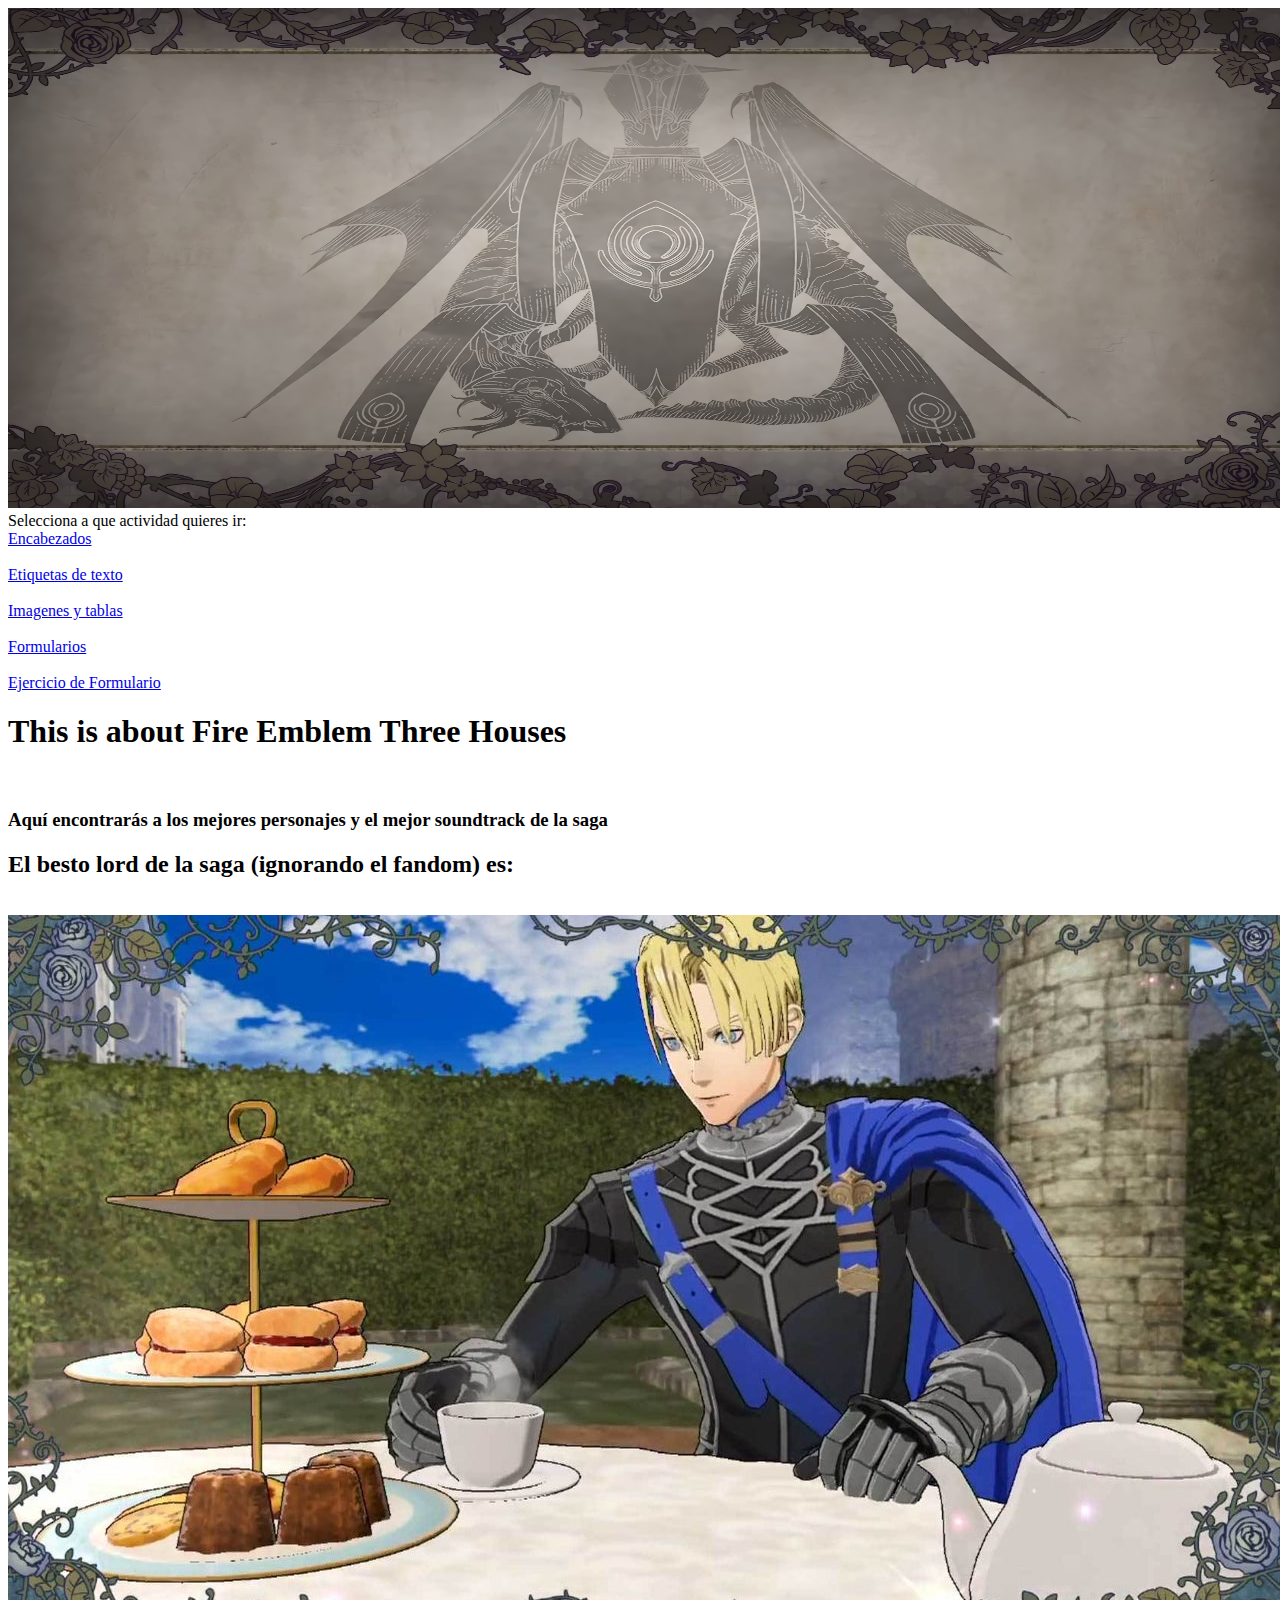
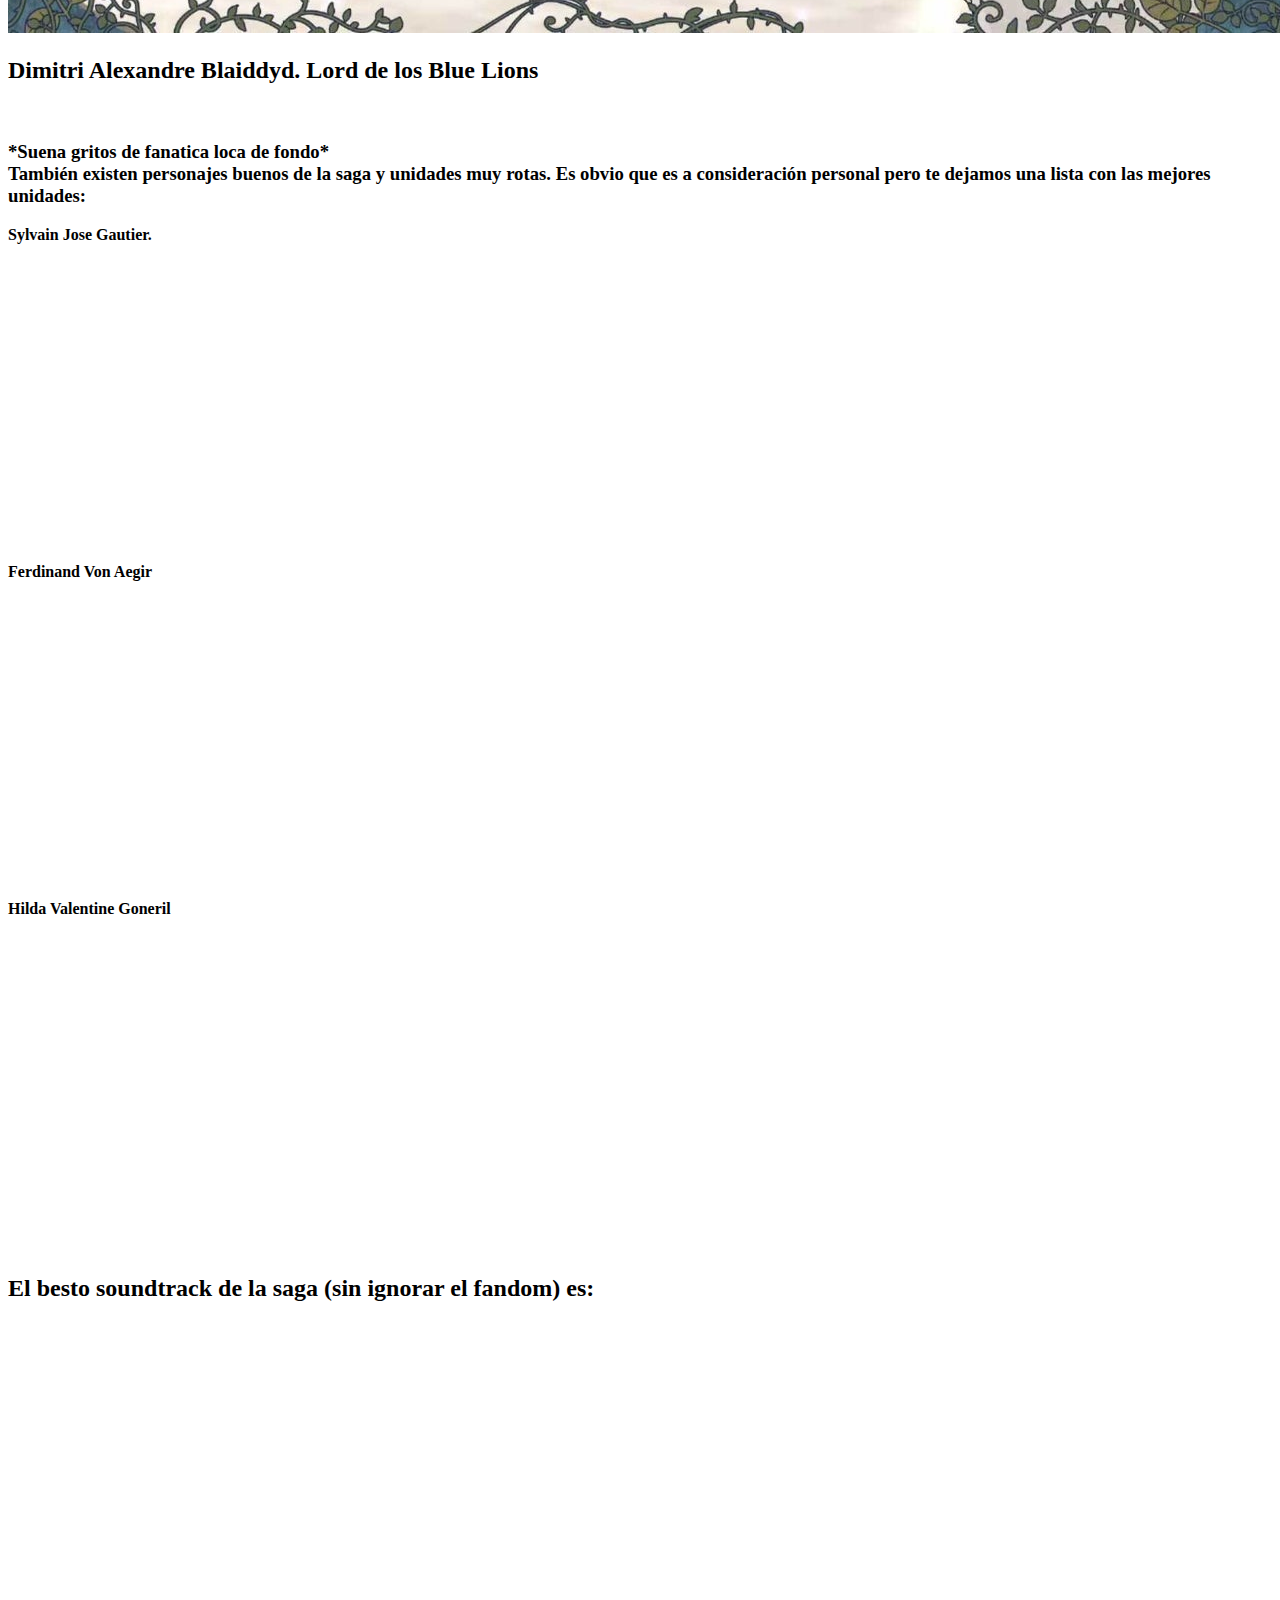
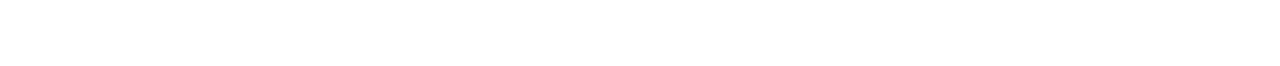
<file: index.html>
<!DOCTYPE html>
<html lang="es">
    <head>
        <!-- La etiqueta meta no utiliza 
            etiqueta de cierre-->
        <meta charset="UTF-8"/>
        <title>Mi primera página Cohorte</title>
    </head>
    <body>
        <img src="1032036.png" width="1300px" height="500px">
        <br> Selecciona a que actividad quieres ir: 
        <br><li><a href="encabezados.html">Encabezados</a></li>
        <br><li><a href="etiquetas-texto.html">Etiquetas de texto</a></li>
        <br><li><a href="images-tablas-forms.html">Imagenes y tablas</a></li>
        <br><li><a href="formularios.html">Formularios</a></li>
        <br><li><a href="ejercicio-form.html">Ejercicio de Formulario</a></li>
        <h1>This is about Fire Emblem Three Houses</h1><br>
        <h3>Aquí encontrarás a los mejores <b>personajes</b> 
            y el mejor <b>soundtrack</b> de la saga</h3>
        <h2>El besto lord de la saga (ignorando el fandom) es: </h2><br>
        <img src="DimitriTeaTime.jpg">
        <h2><b>Dimitri Alexandre Blaiddyd.</b> Lord de los Blue Lions</h2><br>
        <h3>*Suena gritos de fanatica loca de fondo* <br>
        También existen personajes buenos de la saga y 
        unidades muy rotas. Es obvio que es a consideración 
        personal pero te dejamos una lista con las mejores unidades:</h3>
        <li><b>Sylvain Jose Gautier.</b><br> 
            <center><iframe width="560" height="315" src="https://www.youtube.com/embed/QYrqRZSRbdc" 
                title="YouTube video player" frameborder="0" allow="accelerometer; autoplay; clipboard-write; encrypted-media; gyroscope; picture-in-picture" 
                allowfullscreen></iframe></center></li>
        <li><b>Ferdinand Von Aegir</b><br>
            <center><iframe width="560" height="315" src="https://www.youtube.com/embed/U4T-eEM00DA" 
                title="YouTube video player" frameborder="0" allow="accelerometer; autoplay; clipboard-write; encrypted-media; gyroscope; picture-in-picture" 
                allowfullscreen></iframe></center></li>
        <li><b>Hilda Valentine Goneril</b><br>
            <center><iframe width="560" height="315" src="https://www.youtube.com/embed/QqyfdVewvMI" 
                title="YouTube video player" frameborder="0" allow="accelerometer; autoplay; clipboard-write; encrypted-media; gyroscope; picture-in-picture" 
                allowfullscreen></iframe></center></li>        
        <br><h2>El besto soundtrack de la saga (sin ignorar el fandom) es: </h2><br>
        <center><iframe width="560" height="315" src="https://www.youtube.com/embed/0WMYL6HuUoI" 
            title="YouTube video player" frameborder="0" allow="accelerometer; autoplay; clipboard-write; encrypted-media; gyroscope; picture-in-picture" 
            allowfullscreen></center></iframe>
    </body>
</html>
</file>
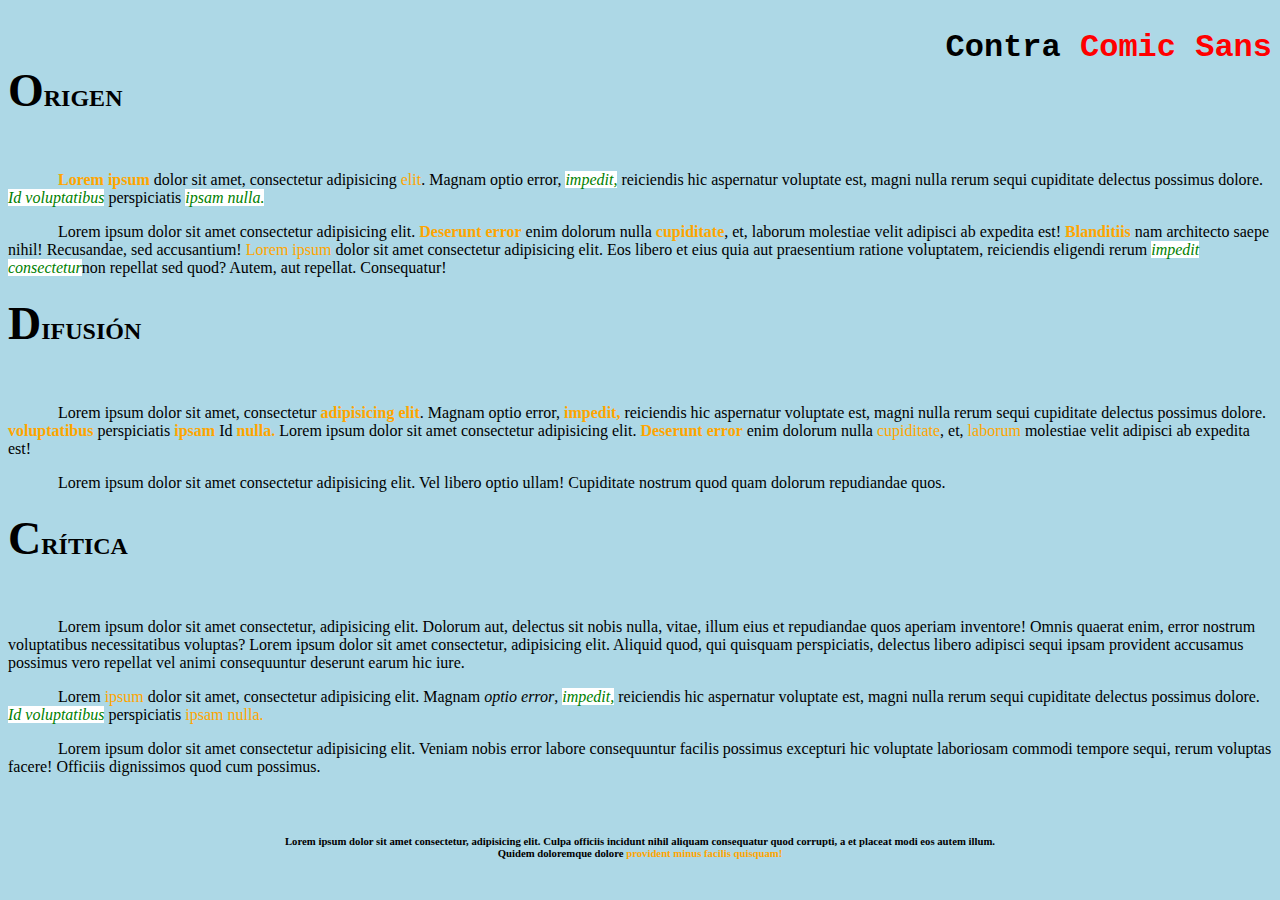
<file: comics-sans.html>
<!DOCTYPE html>
<html lang="es">
    <head>
        <meta charset="UTF-8"/>
        <title>CV-Ejercio</title>
        <link rel="stylesheet" type="text/css" href="comics-sans.css"/>
    </head>
    <body>
        <h1>Contra <u>Comic Sans</u></h1>
        <br/><br/>
        <h2><span>O</span>RIGEN</h2>
        <br/>
        <p>
            <b class="naran">Lorem ipsum</b> dolor sit amet, consectetur adipisicing <u class="suabe">elit</u>. Magnam optio error, <i class="verd">impedit,</i> reiciendis hic aspernatur voluptate est, magni nulla rerum sequi cupiditate delectus possimus dolore. <i class="verd">Id voluptatibus</i> perspiciatis <i class="verd">ipsam nulla.</i>
        </p>
        <p>
            Lorem ipsum dolor sit amet consectetur adipisicing elit. <b class="naran">Deserunt error</b> enim dolorum nulla <b class="naran">cupiditate</b>, et, laborum molestiae velit adipisci ab expedita est! <b class="naran">Blanditiis</b> nam architecto saepe nihil! Recusandae, sed accusantium! <u class="suabe">Lorem ipsum</u> dolor sit amet consectetur adipisicing elit. Eos libero et eius quia aut praesentium ratione voluptatem, reiciendis eligendi rerum <i class="verd">impedit consectetur</i>non repellat sed quod? Autem, aut repellat. Consequatur!
        </p>
        
        <h2><span>D</span>IFUSIÓN</h2>
        <br/>
        <p>
            Lorem ipsum dolor sit amet, consectetur <b class="naran">adipisicing elit</b>. Magnam optio error, <b class="naran">impedit,</b> reiciendis hic aspernatur voluptate est, magni nulla rerum sequi cupiditate delectus possimus dolore. <b class="naran"> voluptatibus</b> perspiciatis <b class="naran">ipsam</b> Id <b class="naran">nulla.</b> Lorem ipsum dolor sit amet consectetur adipisicing elit. <b class="naran">Deserunt error</b> enim dolorum nulla <u class="suabe">cupiditate</u>, et, <u class="suabe">laborum</u> molestiae velit adipisci ab expedita est!
        </p> 
        <p>
            Lorem ipsum dolor sit amet consectetur adipisicing elit. Vel libero optio ullam! Cupiditate nostrum quod quam dolorum repudiandae quos.
        </p>
        
        <h2><span>C</span>RÍTICA</h2>
        <br/>
        <p>
            Lorem ipsum dolor sit amet consectetur, adipisicing elit. Dolorum aut, delectus sit nobis nulla, vitae, illum eius et repudiandae quos aperiam inventore! Omnis quaerat enim, error nostrum voluptatibus necessitatibus voluptas? Lorem ipsum dolor sit amet consectetur, adipisicing elit. Aliquid quod, qui quisquam perspiciatis, delectus libero adipisci sequi ipsam provident accusamus possimus vero repellat vel animi consequuntur deserunt earum hic iure.
        </p>
        <p>
            Lorem<u class="suabe"> ipsum</u> dolor sit amet, consectetur adipisicing elit. Magnam <i class="verde">optio error</i>, <i class="verd">impedit,</i> reiciendis hic aspernatur voluptate est, magni nulla rerum sequi cupiditate delectus possimus dolore. <i class="verd">Id voluptatibus</i> perspiciatis <u class="suabe">ipsam nulla.</u>
        </p>
        <p>
            Lorem ipsum dolor sit amet consectetur adipisicing elit. Veniam nobis error labore consequuntur facilis possimus excepturi hic voluptate laboriosam commodi tempore sequi, rerum voluptas facere! Officiis dignissimos quod cum possimus.
        </p>
        <br/>
        <h6>Lorem ipsum dolor sit amet consectetur, adipisicing elit. Culpa officiis incidunt nihil aliquam consequatur quod corrupti, a et placeat modi eos autem illum. <br/> Quidem doloremque dolore <u class="suabe">provident minus facilis quisquam!</u></h6>
    </body>
</html>
</file>
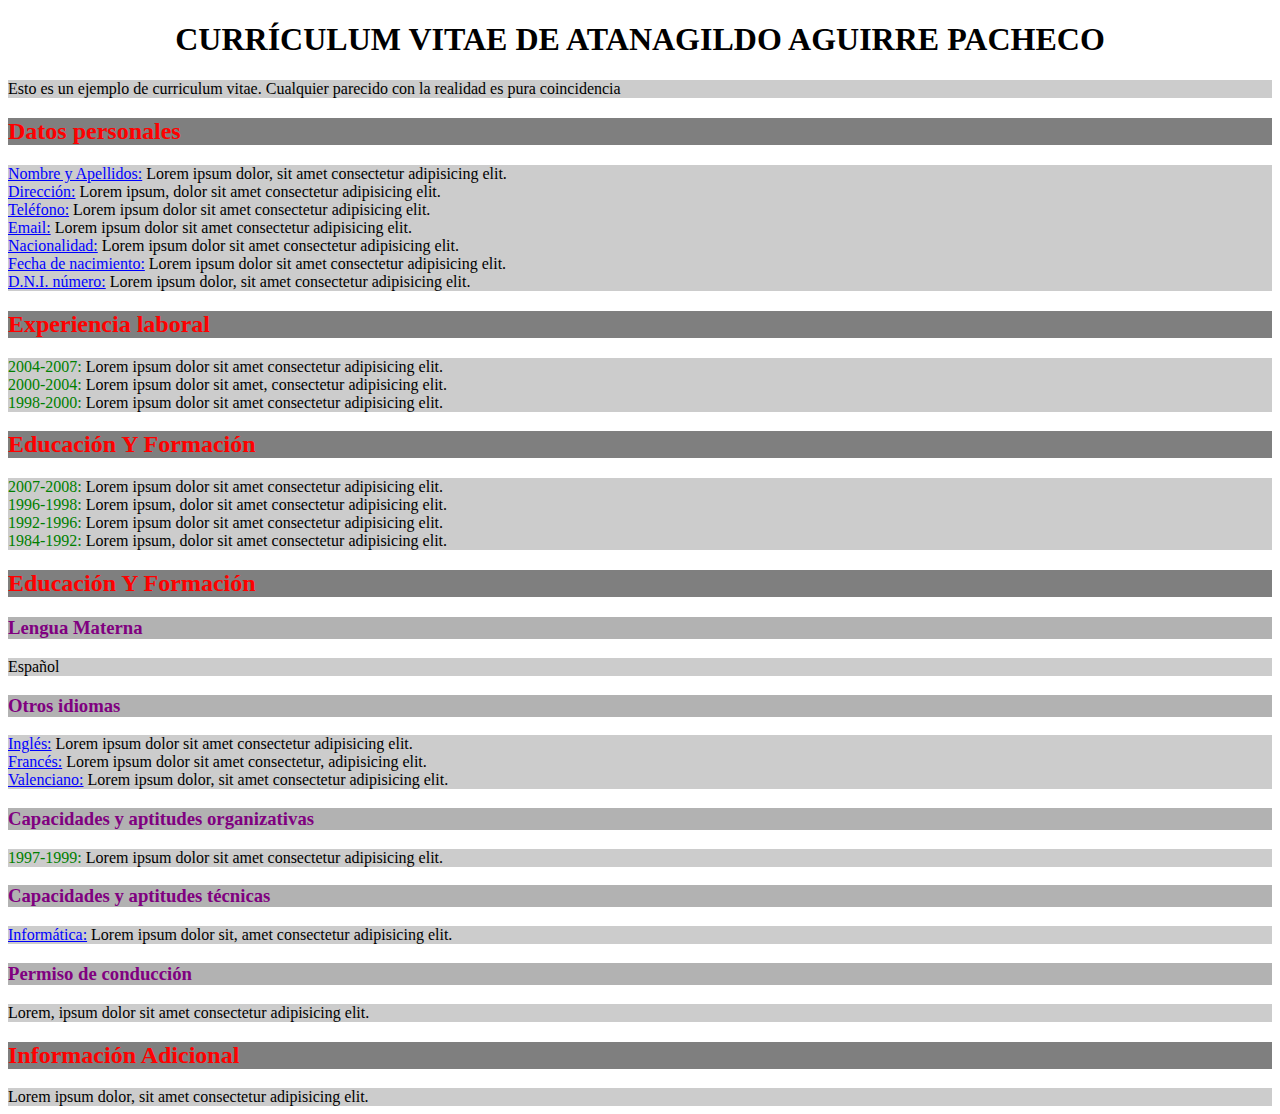
<file: CV-ejercicio.html>
<!DOCTYPE html>
<html lang="es">
    <head>
        <meta charset="UTF-8"/>
        <title>CV-Ejercio</title>
        <link rel="stylesheet" type="text/css" href="CV-CSS.css"/>
    </head>
    <body>
        <h1 class="title">CURRÍCULUM VITAE DE ATANAGILDO AGUIRRE PACHECO</h1>
        <p>Esto es un ejemplo de curriculum vitae. Cualquier parecido con la realidad es pura coincidencia</p>
        <h2>Datos personales</h2>
        <div>
            <u>Nombre y Apellidos:</u> Lorem ipsum dolor, sit amet consectetur adipisicing elit.<br>
            <u>Dirección:</u> Lorem ipsum, dolor sit amet consectetur adipisicing elit.<br>
            <u>Teléfono:</u> Lorem ipsum dolor sit amet consectetur adipisicing elit.<br>
            <u>Email:</u> Lorem ipsum dolor sit amet consectetur adipisicing elit.<br>
            <u>Nacionalidad:</u> Lorem ipsum dolor sit amet consectetur adipisicing elit.<br>
            <u>Fecha de nacimiento:</u> Lorem ipsum dolor sit amet consectetur adipisicing elit. <br>
            <u>D.N.I. número:</u> Lorem ipsum dolor, sit amet consectetur adipisicing elit.
        </div>
        <h2>Experiencia laboral</h2>
        <div>
            <u class="verde">2004-2007:</u> Lorem ipsum dolor sit amet consectetur adipisicing elit.<br>
            <u class="verde">2000-2004:</u> Lorem ipsum dolor sit amet, consectetur adipisicing elit.<br>
            <u class="verde">1998-2000:</u> Lorem ipsum dolor sit amet consectetur adipisicing elit.
        </div>
        <h2>Educación Y Formación</h2>
        <div>
            <u class="verde">2007-2008:</u> Lorem ipsum dolor sit amet consectetur adipisicing elit.<br>
            <u class="verde">1996-1998:</u> Lorem ipsum, dolor sit amet consectetur adipisicing elit.<br>
            <u class="verde">1992-1996:</u> Lorem ipsum dolor sit amet consectetur adipisicing elit.<br>
            <u class="verde">1984-1992:</u> Lorem ipsum, dolor sit amet consectetur adipisicing elit.
        </div>
        <h2>Educación Y Formación</h2>
        <div class="especial">
            <h3>Lengua Materna</h3>
            <p>Español</p>
            <h3>Otros idiomas</h3>
            <p class="cap_y_ap">
                <u>Inglés:</u> Lorem ipsum dolor sit amet consectetur adipisicing elit.<br>
                <u>Francés:</u> Lorem ipsum dolor sit amet consectetur, adipisicing elit.<br>
                <u>Valenciano:</u> Lorem ipsum dolor, sit amet consectetur adipisicing elit.
            </p>
            <h3>Capacidades y aptitudes organizativas</h3>
            <p class="cap_y_ap">
                <u class="verde">1997-1999:</u> Lorem ipsum dolor sit amet consectetur adipisicing elit.
            </p>
            <h3>Capacidades y aptitudes técnicas</h3>
            <p class="cap_y_ap">
                <u>Informática:</u> Lorem ipsum dolor sit, amet consectetur adipisicing elit.
            </p>
            <h3>Permiso de conducción</h3>
            <p class="cap_y_ap">
                Lorem, ipsum dolor sit amet consectetur adipisicing elit.
            </p>
        </div>
        <h2>Información Adicional</h2>
        <div>
            Lorem ipsum dolor, sit amet consectetur adipisicing elit.
        </div>
    </body>
</html>
</file>
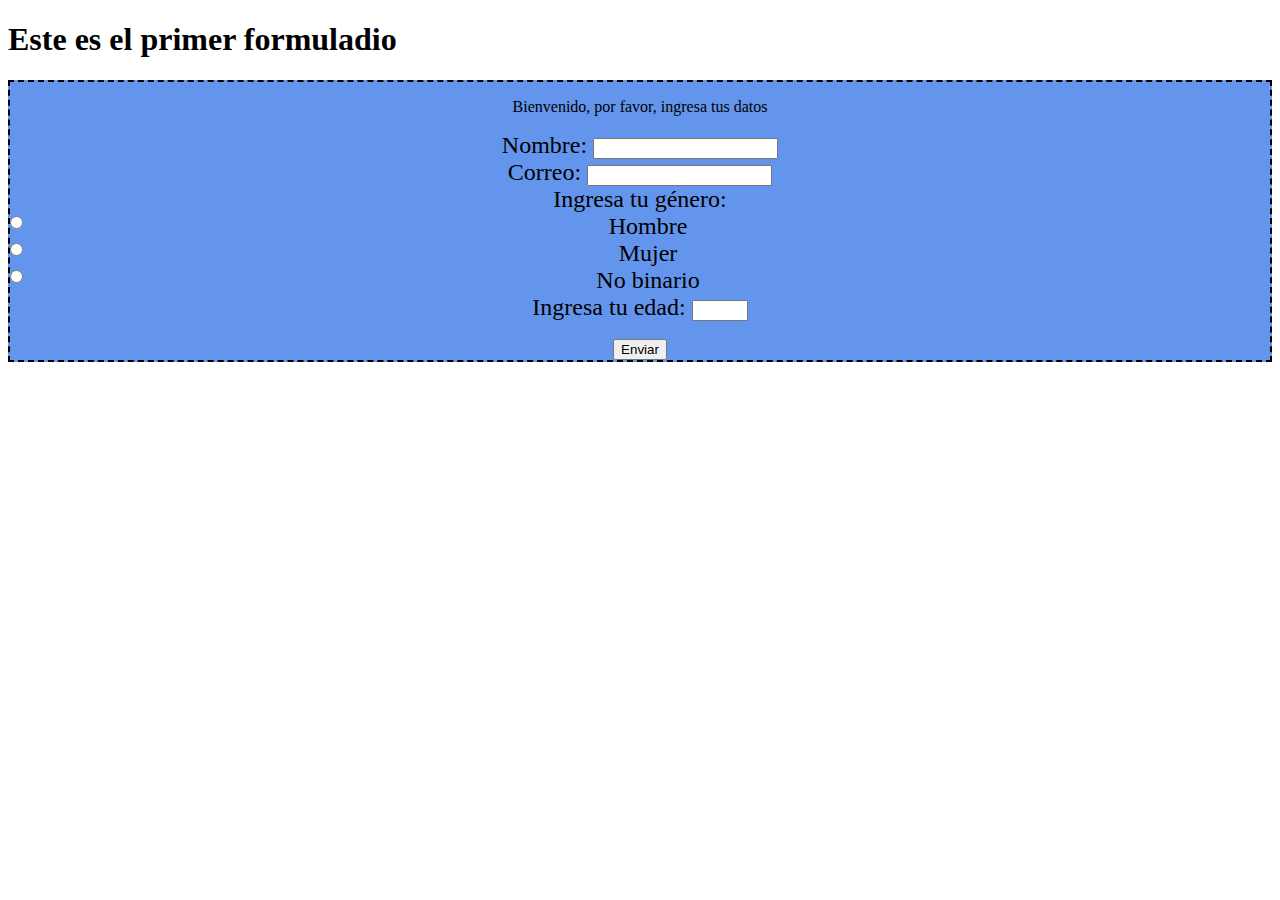
<file: ejercicio-form.html>
<!DOCTYPE html>
<html lang="es">
    <head>
        <meta charset="UTF-8"/>
        <title>Ejercicio del formulario</title>
        <link type="text/css" rel="stylesheet" href="estilo-ejer.css"/>
    </head>
    <body>
        <h1>Este es el primer formuladio</h1>
        <div class="contenedor">
            <form>
                <p>Bienvenido, por favor, ingresa tus datos</p>
                <label>Nombre: </label>
                <input type="text" />
                <br><label>Correo: </label>
                <input type="email" /><br>
                <label>Ingresa tu género: </label><br>
                <input type="radio" id="hombre" name="gender" value="Hombre"/>
                <label for="hombre">Hombre</label><br>
                <input type="radio" value="Mujer" name="gender" id="mujer"/>
                <label for="mujer">Mujer</label><br>
                <input type="radio" value="No binario" name="gender" id="no_bin"/>
                <label for="no_bin">No binario</label><br>
                <label>Ingresa tu edad: </label>
                <input type="number" min="18" max="29"><br><br>
                <input type="submit" value="Enviar">
            </form>
        </div>
    </body>
</html>
</file>
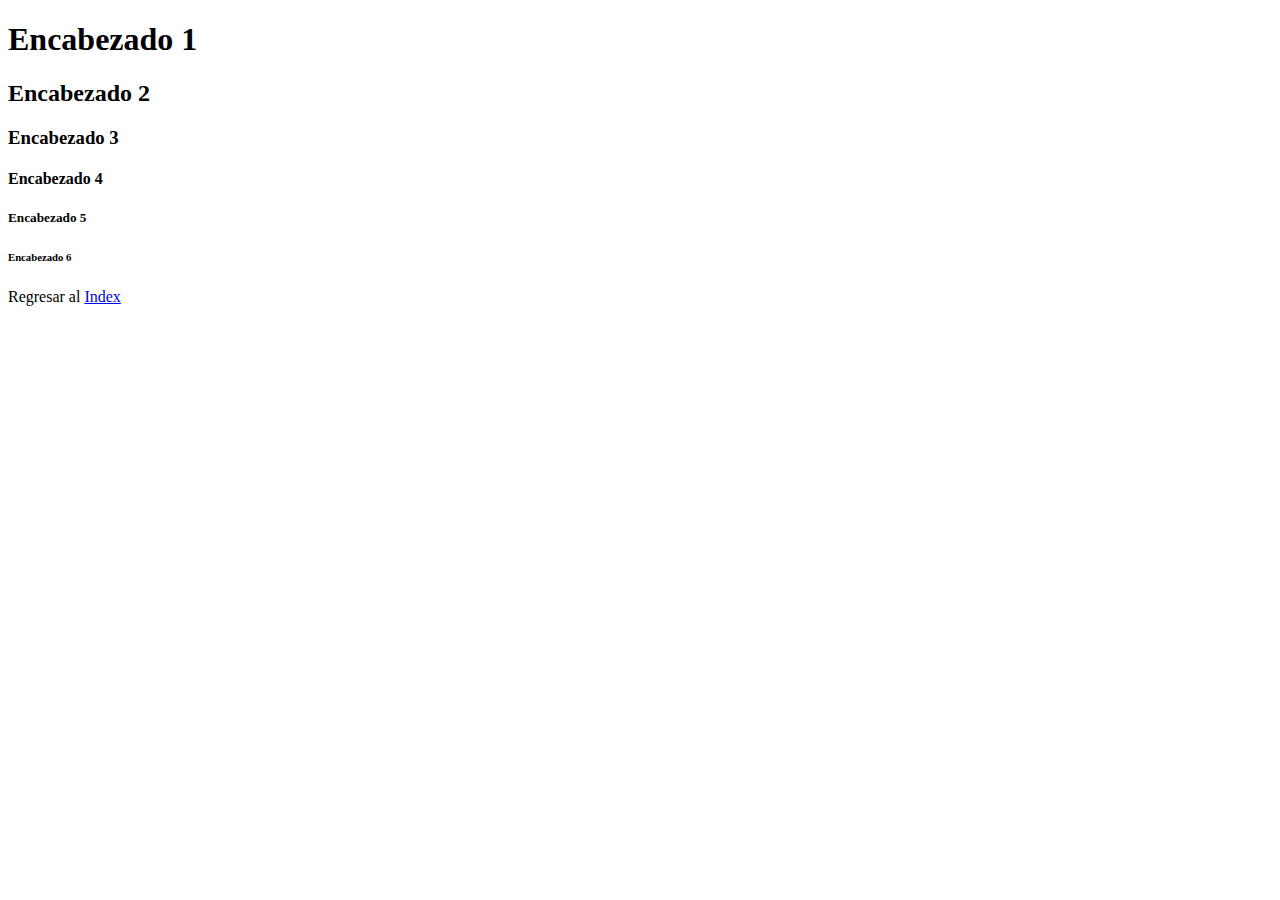
<file: encabezados.html>
<!DOCTYPE html>
<html lang="es">
    <head>
        <meta charset="UTF-8"/>
        <title>Encabezados HTML</title>
    </head>
    <body>
        <!-- Encabezados 
        Los encabezados van del h1 al h6, 
        los utilizamos para títulos-->
        <h1>Encabezado 1</h1>
        <h2>Encabezado 2</h2>
        <h3>Encabezado 3</h3>
        <h4>Encabezado 4</h4>
        <h5>Encabezado 5</h5>
        <h6>Encabezado 6</h6>
        Regresar al <a href="index.html">Index</a>
    </body>
</html>
</file>
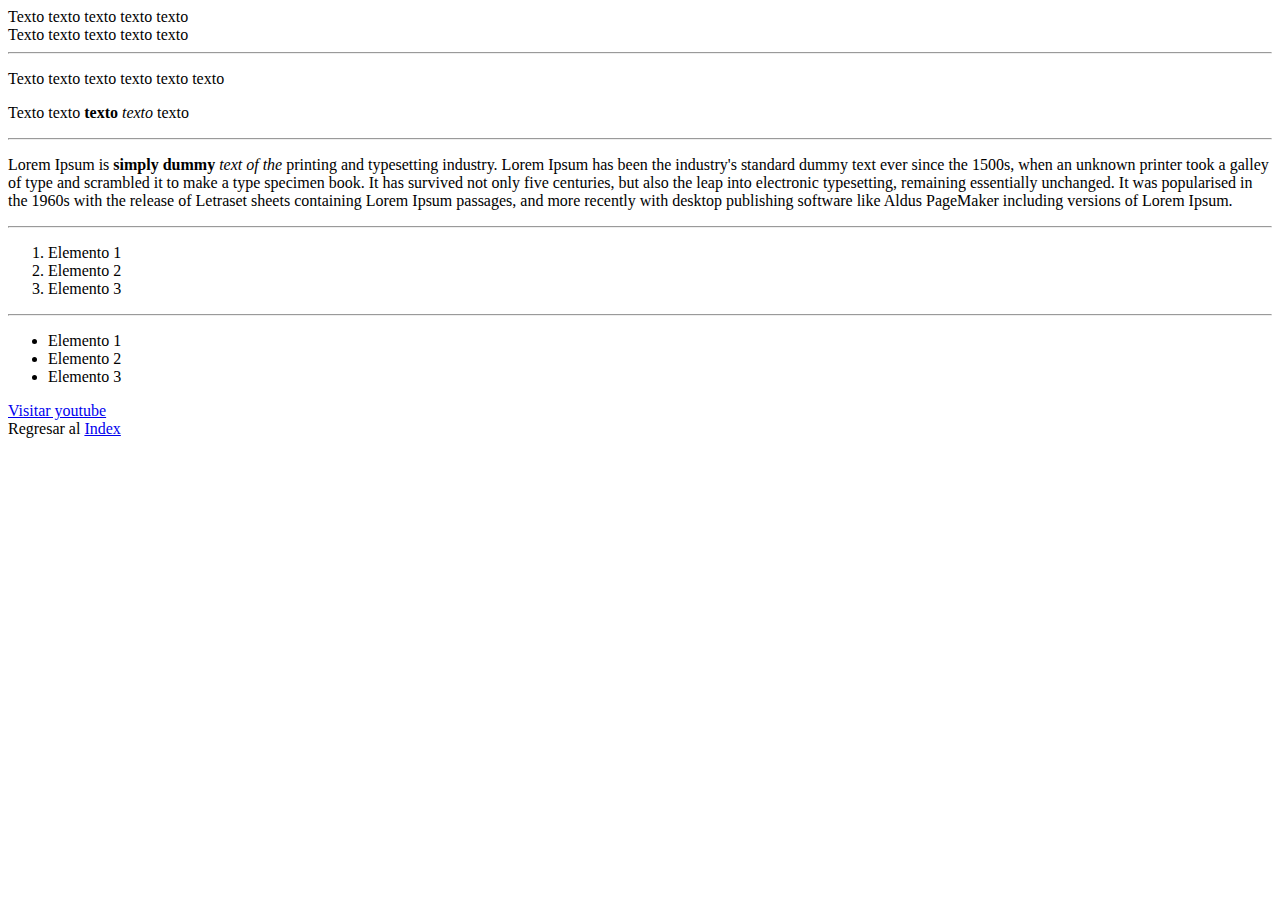
<file: etiquetas-texto.html>
<!DOCTYPE html>
<html lang="es">
    <head>
        <meta charset="UTF-8"/>
        <title>Etiquetas de texto</title>
    </head>
    <body>
        <!-- Etiquetas de texto -->
        Texto texto texto texto texto
        <!-- La etiqueta br sirve para dar saltos de líneas -->
        <br> 
        Texto texto texto texto texto 
        <!-- La etiqueta p sirve para generar un parráfo
        la etiqueta hr genera un salto de línea y una línea-->
        <hr/>
        <p>
            Texto texto texto texto texto texto
        </p>
        <!-- La etiqueta strong sirve para un texto en negritas
        la etiqueta em sirve para poner el texto en cursiva-->
        <p>
            Texto texto <strong>texto</strong>  <em>texto</em> texto
        </p>
        <hr/>
        <p>
            Lorem Ipsum is <strong>simply dummy</strong> <em>text of the</em> 
            printing and typesetting industry. Lorem 
            Ipsum has been the industry's standard 
            dummy text ever since the 1500s, when an 
            unknown printer took a galley of type and 
            scrambled it to make a type specimen book. 
            It has survived not only five centuries, 
            but also the leap into electronic typesetting, 
            remaining essentially unchanged. It was 
            popularised in the 1960s with the release 
            of Letraset sheets containing Lorem Ipsum 
            passages, and more recently with desktop 
            publishing software like Aldus PageMaker 
            including versions of Lorem Ipsum.
        </p>
        <!-- Listas -->
        <!-- Listas ordenadas-->
        <hr/>
        <ol>
            <li>Elemento 1</li>
            <li>Elemento 2</li>
            <li>Elemento 3</li>
        </ol>
        <!-- Listas desordenadas-->
        <hr/>
        <ul>
            <li>Elemento 1</li>
            <li>Elemento 2</li>
            <li>Elemento 3</li>
        </ul>
        <!-- Etiqueta a para enlaces 
        tarjet=_self abre en la misma página
        tarjet=_blank abre en una nueva pestaña-->
        <a href="https://www.youtube.com" target="_blank">Visitar youtube</a>
        <br/>
        Regresar al <a href="index.html">Index</a>
    </body>
</html>
</file>
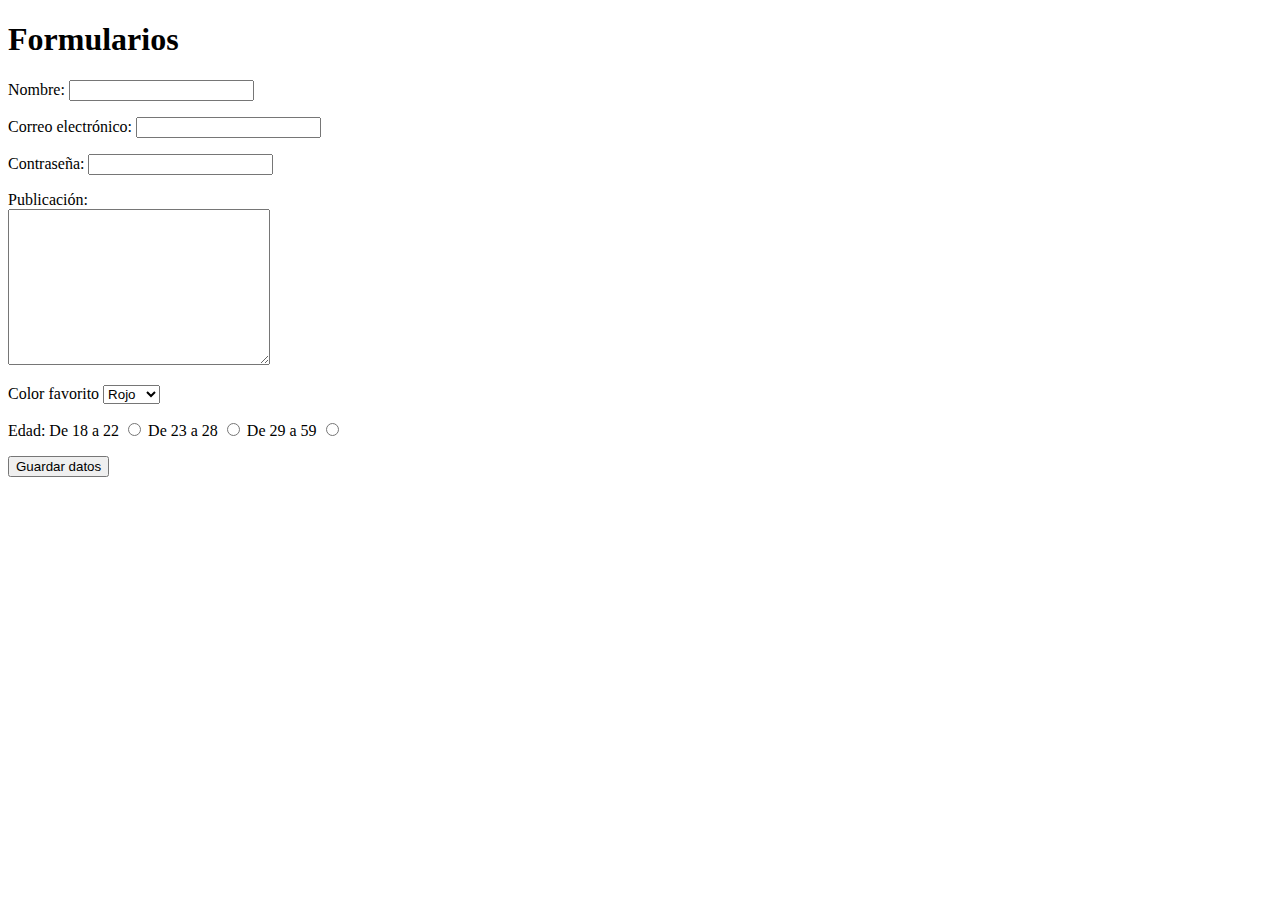
<file: formularios.html>
<!DOCTYPE html>
<html lang="es">
    <head>
        <meta charset="UTF-8"/>
        <title>Formularios</title>
    </head>
    <body>
        <h1>Formularios</h1>
        <form>
            <!-- action se refiere a la acción que se realizara
            method es para la forma en que se enviaran los datos
            el metodo POST oculta los datos al enviarlos, por eso es
            preferible para formularios con informacion sensible-->
            <p>
                <label for="name">Nombre: </label>
                <input type="text" name="name"/>
            </p>
            <p>
                <label for="email">Correo electrónico: </label>
                <input type="email" name="email"/>
            </p>
            <p>
                <label for="password">Contraseña: </label>
                <input type="password" name="password"/>
            </p>
            <p>
                <label for="textarea">Publicación: </label><br>
                <textarea name="textarea" name="textarea" 
                cols="30" rows="10"></textarea>
            </p>    
            <p>
                <label for="">Color favorito</label>
                <select name="color">
                    <option value="1">Rojo</option>
                    <option value="2">Verde</option>
                    <option value="3">Azul</option>
                </select>
            </p>
            <p>
                <label for="">Edad:</label>
                <label>De 18 a 22</label>
                <input type="radio" name="edad"/>
                <label>De 23 a 28</label>
                <input type="radio" name="edad"/>
                <label>De 29 a 59</label>
                <input type="radio" name="edad"/>
            </p>
            <p>
                <!--<input type="submit" name="guardar"/>-->
                <button type="submit">Guardar datos</button>
            </p>
        </form>
    </body>
</html>
</file>
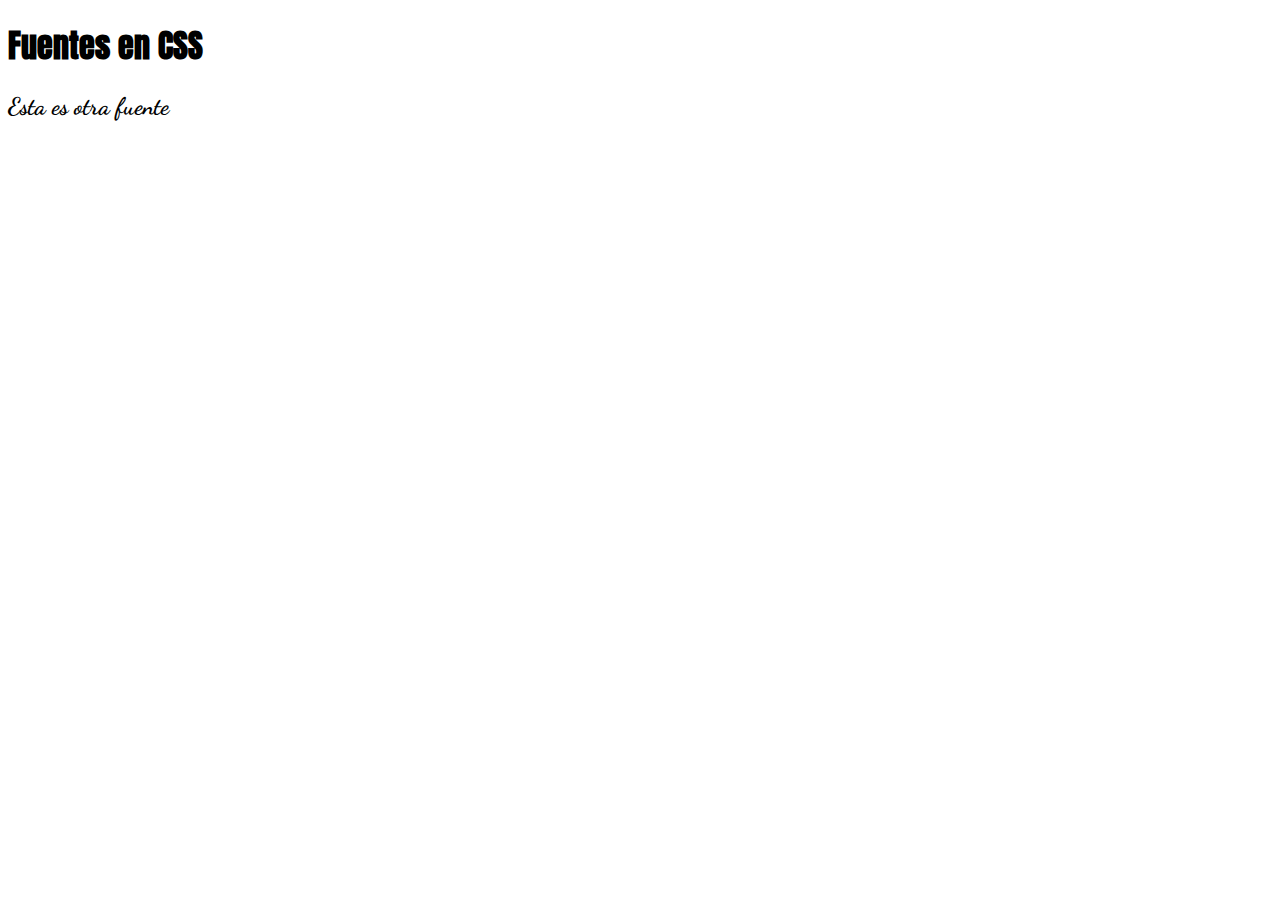
<file: fuentes.html>
<!DOCTYPE html>
<html lang="es">
    <head>
        <meta charset="UTF-8"/>
        <title>Fuentes CSS</title>
        <link rel="preconnect" href="https://fonts.googleapis.com">
        <link rel="preconnect" href="https://fonts.gstatic.com" crossorigin>
        <link href="https://fonts.googleapis.com/css2?family=Anton&family=Dancing+Script:wght@400;500;600;700&display=swap" rel="stylesheet">
        <link rel="stylesheet" href="fuentes.css">
    </head>
    <body>
        <h1 class="title">Fuentes en CSS</h1>
        <h2>Esta es otra fuente</h2>
    </body>
</html>
</file>
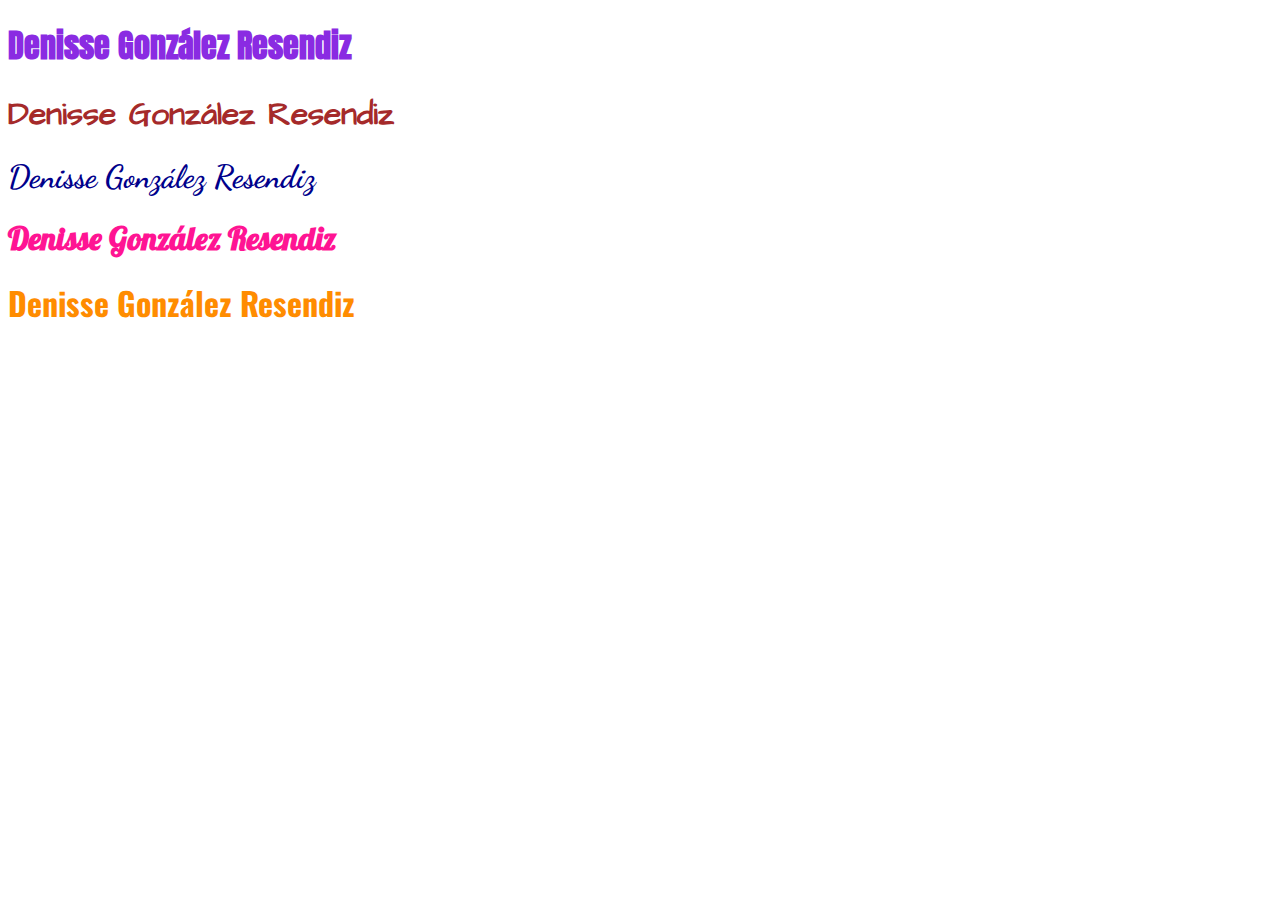
<file: planas.html>
<!DOCTYPE html>
<html lang="es">
    <head>
        <meta charset="UTF-8"/>
        <title>Fuentes CSS</title>
        <link rel="preconnect" href="https://fonts.googleapis.com">
<link rel="preconnect" href="https://fonts.gstatic.com" crossorigin>
<link href="https://fonts.googleapis.com/css2?family=Anton&family=Architects+Daughter&family=Dancing+Script&family=Lobster&family=Oswald&display=swap" rel="stylesheet">
        <link rel="stylesheet" href="fuentes.css">
    </head>
    <body>
        <h1 class="tipo1">Denisse González Resendiz</h1>
        <h1 class="tipo2">Denisse González Resendiz</h1>
        <h1 class="tipo3">Denisse González Resendiz</h1>
        <h1 class="tipo4">Denisse González Resendiz</h1>
        <h1 class="tipo5">Denisse González Resendiz</h1>
    </body>
</html>
</file>
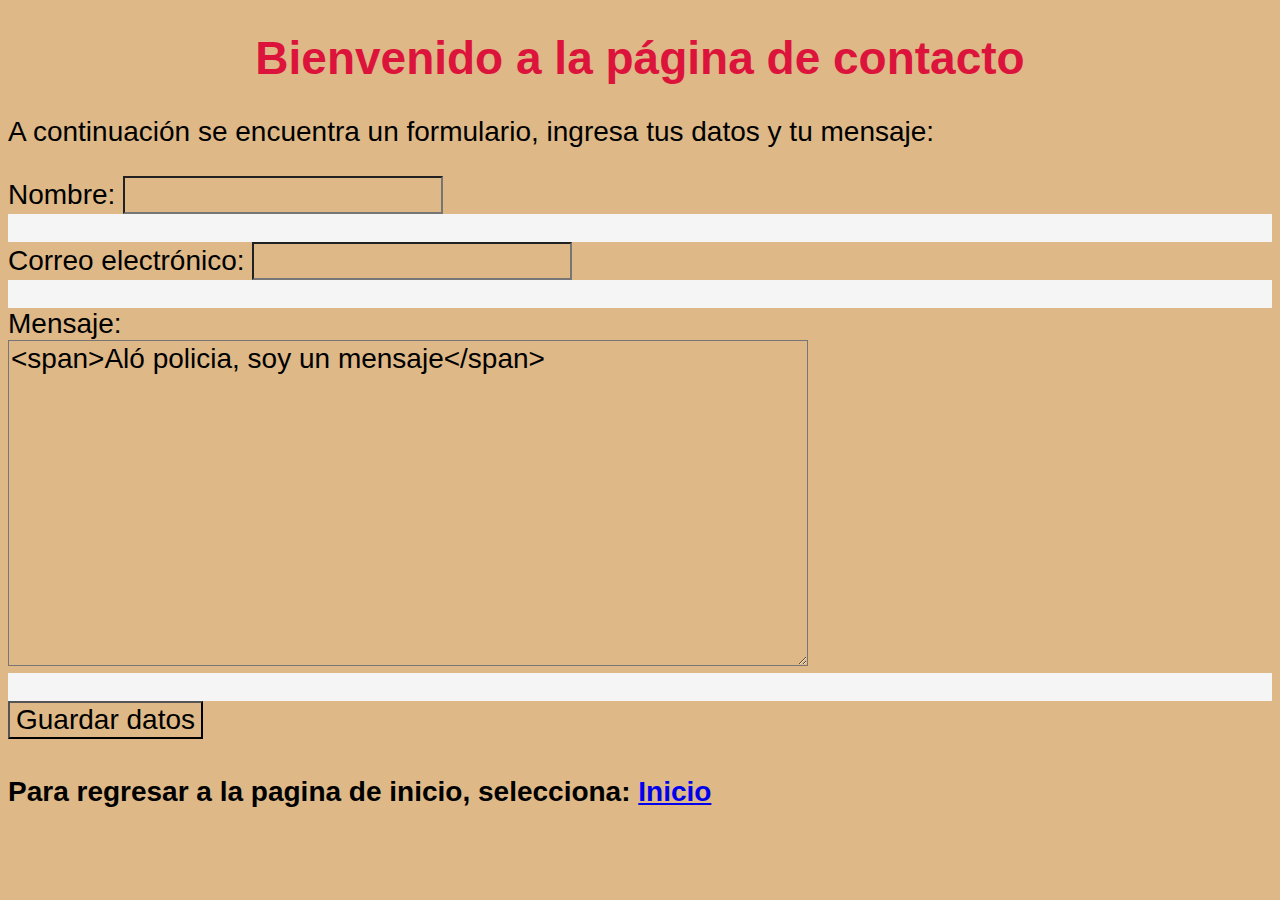
<file: Ejercicio-página/contacto.html>
<!DOCTYPE html>
<html lang="es">
    <head>
        <meta charset="UTF-8"/>
        <title>Contacto</title>
        <link rel="stylesheet" href="estilos.css" type="text/css">
    </head>
    <body>
        <h1>Bienvenido a la página de contacto</h1>
        <p>
            A continuación se encuentra un formulario, ingresa tus datos y tu mensaje:
        </p>
        <form>
            <p>
                <label for="name">Nombre: </label>
                <input type="text" name="name"/>
            </p>
            <p>
                <label for="email">Correo electrónico: </label>
                <input type="email" name="email"/>
            </p>
            <p>
                <label for="mensaje">Mensaje: </label><br>
                <textarea name="mensaje" cols="50" rows="10"><span>Aló policia, soy un mensaje</span></textarea>
            </p>    
            <p>
                <button type="submit">Guardar datos</button>
            </p>
        </form>
        <h4>Para regresar a la pagina de inicio, selecciona: <a href="index.html">Inicio</a></h4>
    </body>
</html>
</file>
<file: comics-sans.css>
*{
    background-color: lightblue;
}
.naran{
    color: orange;
}
.verd{
    background-color: white;
    color: green;
}
.suabe{
    text-decoration: none;
    color: orange;
}
h1{
    float: right;
    font-family:'Courier New', Courier, monospace;
}
u{
    text-decoration: none;
    color: red;
}
span{
    font-size: 46px;
}
p{
    text-indent: 50px;
}
h6{
    text-align: center;
}
</file>
<file: CV-CSS.css>
.title{
    text-align: center;
}
p{
    background-color: rgba(0,0, 0, 0.2);
}
h2{
    color: red;
    background-color: rgba(0,0, 0, 0.5);
}
u{
    color:blue;
}
.verde{
    color: green;
    text-decoration: none;
}
div{
    background-color: rgba(0,0, 0, 0.2);
}
.especial{
    background-color: white;
}
h3{
    color: purple;
    background-color: rgba(0,0, 0, 0.3);
}
</file>
<file: estilo-ejer.css>
div{
    border: 2px black; 
    background-color: cornflowerblue;
    border: 2px dashed black;
}
form{
    text-align: center;
}
label{
    font-size: 24px;
}
#hombre,#mujer,#no_bin{
    float: left;
    margin-left: 0;
}
</file>
<file: fuentes.css>
.title{
    font-family: 'Anton', sans-serif;
}
h2{
    font-family: 'Dancing Script', cursive;
}
.tipo1{
    font-family: 'Anton', sans-serif;
    color: blueviolet;
}
.tipo2{
    font-family: 'Architects Daughter', cursive;
    color: brown;
}
.tipo3{
    font-family: 'Dancing Script', cursive;
    color: darkblue;
}
.tipo4{
    font-family: 'Lobster', cursive;
    color: deeppink;
}
.tipo5{
    font-family: 'Oswald', sans-serif;
    color: darkorange;
}
</file>
<file: Ejercicio-página/estilos.css>
/*Mini sitio web. contará con 3 páginas
Página principal, galería, contacto.
En la pagina principal va información general sobre su pagina y por lo menos 1 imagen y una tabla.
En la página de galería debe ir imágenes relacionadas con la página con descripciones
En la página de contacto debe ir un formulario de contacto.
Va a contar con un menú para desplazarse entre las páginas.*/
*{
    background-color: burlywood;
    font-size: 28px;
    font-family: 'Gill Sans', 'Gill Sans MT', Calibri, 'Trebuchet MS', sans-serif;
}
h1{
    color: crimson;
    text-shadow: 3px white;
    font-size: 46px;
    text-align: center;
}
img{
    position: relative;
    margin-top: 5%;
    width: 75%;
    height: auto;
    border: 7px white solid;
}
h3{
    color: tomato;
    font-size: 36px;
}
a{
    text-align: center;
}
form{
    background-color: whitesmoke;
}
</file>
